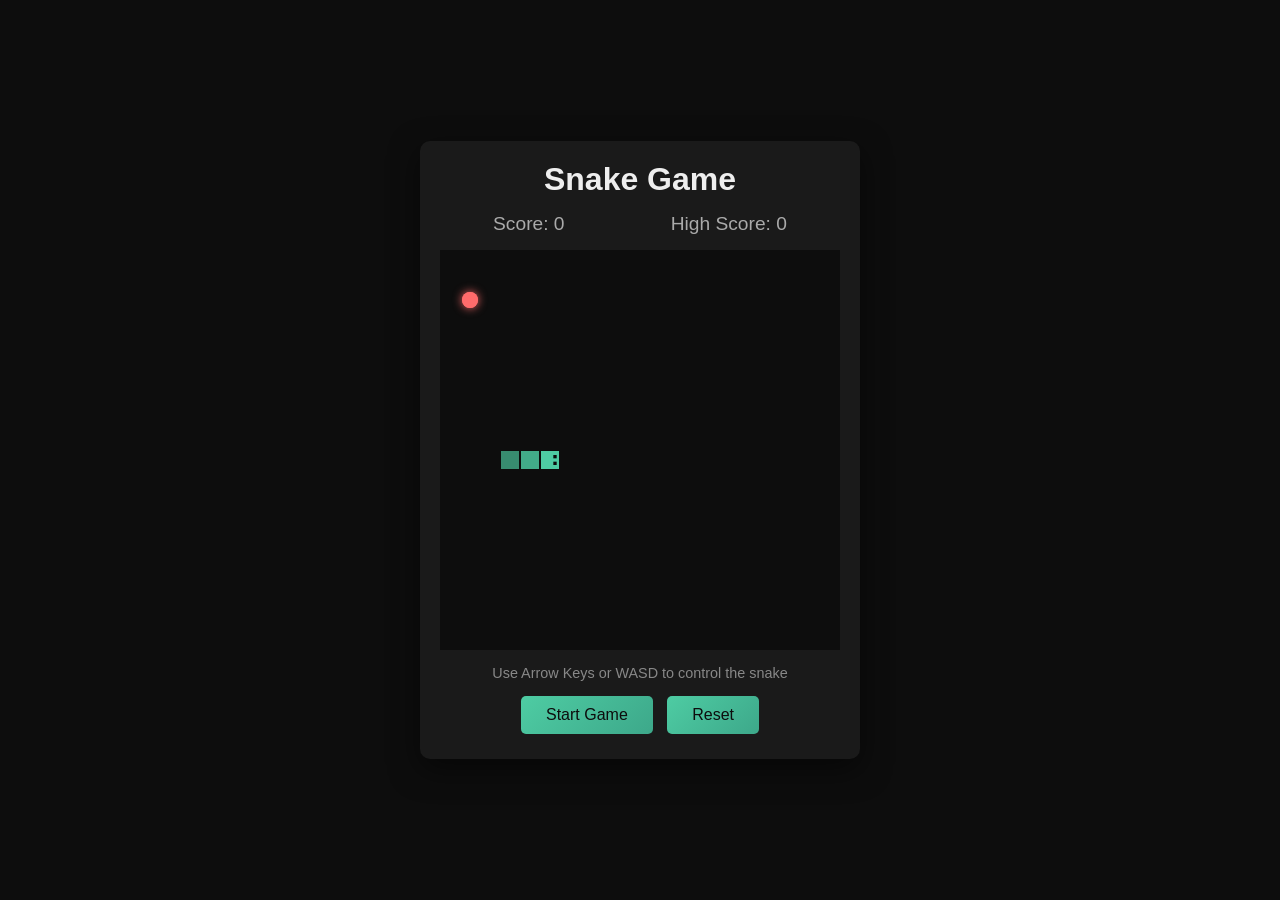
<file: index.html>
<!DOCTYPE html>
<html lang="en">
<head>
    <meta charset="UTF-8">
    <meta name="viewport" content="width=device-width, initial-scale=1.0">
    <title>Snake Game</title>
    <link rel="stylesheet" href="styles.css">
</head>
<body>
    <div class="game-container">
        <h1>Snake Game</h1>
        <div class="score-board">
            <span>Score: <span id="score">0</span></span>
            <span>High Score: <span id="high-score">0</span></span>
        </div>
        <canvas id="gameCanvas" width="400" height="400"></canvas>
        <div class="controls">
            <p>Use Arrow Keys or WASD to control the snake</p>
            <button id="startBtn">Start Game</button>
            <button id="resetBtn">Reset</button>
        </div>
        <div id="game-over" class="game-over hidden">
            <h2>Game Over!</h2>
            <p>Press Start to play again</p>
        </div>
    </div>
    <script src="game.js"></script>
</body>
</html>
</file>
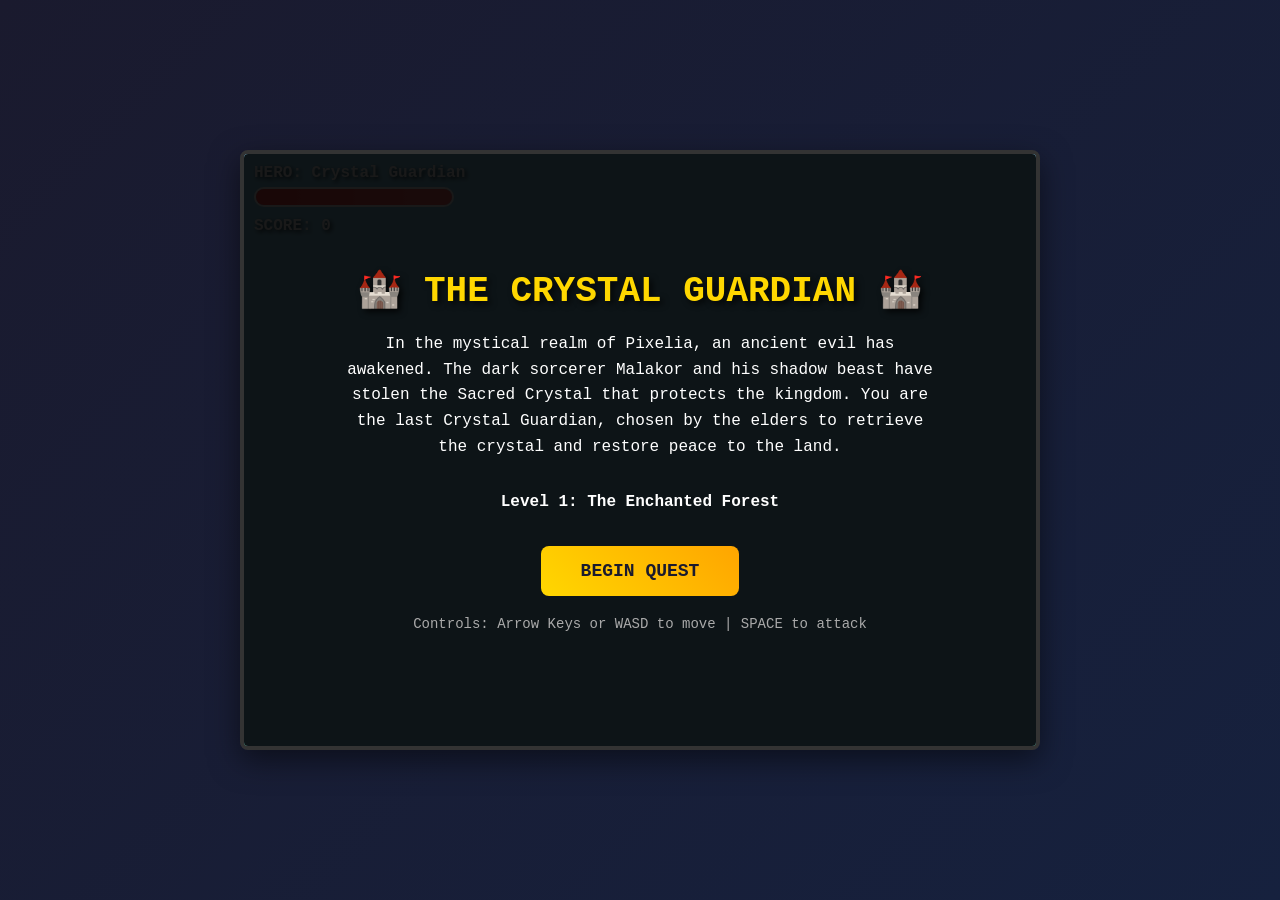
<file: game.html>
<!DOCTYPE html>
<html lang="en">
<head>
    <meta charset="UTF-8">
    <meta name="viewport" content="width=device-width, initial-scale=1.0">
    <title>The Crystal Guardian - Level 1</title>
    <style>
        * {
            margin: 0;
            padding: 0;
            box-sizing: border-box;
        }

        body {
            display: flex;
            justify-content: center;
            align-items: center;
            min-height: 100vh;
            background: linear-gradient(135deg, #1a1a2e 0%, #16213e 100%);
            font-family: 'Courier New', monospace;
            overflow: hidden;
        }

        #game-container {
            position: relative;
            width: 800px;
            height: 600px;
            background: linear-gradient(180deg, #87CEEB 0%, #98FB98 70%, #228B22 100%);
            border: 4px solid #333;
            border-radius: 8px;
            box-shadow: 0 10px 30px rgba(0,0,0,0.5);
            overflow: hidden;
        }

        #game-canvas {
            position: absolute;
            top: 0;
            left: 0;
        }

        #ui-overlay {
            position: absolute;
            top: 10px;
            left: 10px;
            color: white;
            text-shadow: 2px 2px 4px rgba(0,0,0,0.8);
            z-index: 10;
        }

        .stat {
            margin-bottom: 5px;
            font-size: 16px;
            font-weight: bold;
        }

        #story-panel {
            position: absolute;
            bottom: 20px;
            left: 50%;
            transform: translateX(-50%);
            width: 90%;
            background: rgba(0,0,0,0.8);
            color: white;
            padding: 15px;
            border-radius: 8px;
            text-align: center;
            font-size: 14px;
            line-height: 1.6;
            z-index: 10;
            display: none;
            border: 2px solid #FFD700;
        }

        #story-title {
            color: #FFD700;
            font-size: 18px;
            margin-bottom: 10px;
            font-weight: bold;
        }

        #start-screen, #game-over-screen, #victory-screen {
            position: absolute;
            top: 0;
            left: 0;
            width: 100%;
            height: 100%;
            background: rgba(0,0,0,0.9);
            display: flex;
            flex-direction: column;
            justify-content: center;
            align-items: center;
            color: white;
            z-index: 20;
            text-align: center;
        }

        #game-over-screen, #victory-screen {
            display: none;
        }

        h1 {
            color: #FFD700;
            font-size: 36px;
            margin-bottom: 20px;
            text-shadow: 3px 3px 6px rgba(0,0,0,0.8);
        }

        h2 {
            color: #FF6B6B;
            font-size: 28px;
            margin-bottom: 15px;
        }

        .victory-title {
            color: #4ECDC4 !important;
        }

        p {
            font-size: 16px;
            margin-bottom: 30px;
            max-width: 600px;
            line-height: 1.6;
        }

        button {
            background: linear-gradient(45deg, #FFD700, #FFA500);
            color: #1a1a2e;
            border: none;
            padding: 15px 40px;
            font-size: 18px;
            font-weight: bold;
            border-radius: 8px;
            cursor: pointer;
            transition: all 0.3s ease;
            font-family: 'Courier New', monospace;
        }

        button:hover {
            transform: scale(1.1);
            box-shadow: 0 5px 15px rgba(255, 215, 0, 0.4);
        }

        .controls {
            margin-top: 20px;
            font-size: 14px;
            color: #aaa;
        }

        .health-bar {
            width: 200px;
            height: 20px;
            background: #333;
            border: 2px solid #fff;
            border-radius: 10px;
            overflow: hidden;
            margin-top: 5px;
        }

        .health-fill {
            height: 100%;
            background: linear-gradient(90deg, #ff4444, #ff6b6b);
            transition: width 0.3s ease;
        }

        .enemy-health {
            position: absolute;
            width: 60px;
            height: 8px;
            background: #333;
            border: 1px solid #fff;
            border-radius: 4px;
            overflow: hidden;
        }

        .enemy-health-fill {
            height: 100%;
            background: #ff4444;
            transition: width 0.3s ease;
        }
    </style>
</head>
<body>
    <div id="game-container">
        <canvas id="game-canvas" width="800" height="600"></canvas>
        
        <div id="ui-overlay">
            <div class="stat">HERO: <span id="hero-name">Crystal Guardian</span></div>
            <div class="health-bar">
                <div class="health-fill" id="player-health" style="width: 100%"></div>
            </div>
            <div class="stat" style="margin-top: 10px;">SCORE: <span id="score">0</span></div>
        </div>

        <div id="story-panel">
            <div id="story-title">Story</div>
            <div id="story-text"></div>
        </div>

        <div id="start-screen">
            <h1>🏰 THE CRYSTAL GUARDIAN 🏰</h1>
            <p>
                In the mystical realm of Pixelia, an ancient evil has awakened. 
                The dark sorcerer Malakor and his shadow beast have stolen the Sacred Crystal 
                that protects the kingdom. You are the last Crystal Guardian, chosen by the 
                elders to retrieve the crystal and restore peace to the land.
            </p>
            <p><strong>Level 1: The Enchanted Forest</strong></p>
            <button onclick="startGame()">BEGIN QUEST</button>
            <div class="controls">
                Controls: Arrow Keys or WASD to move | SPACE to attack
            </div>
        </div>

        <div id="game-over-screen">
            <h2>💀 DEFEAT 💀</h2>
            <p>The darkness has consumed you... The kingdom falls into eternal shadow.</p>
            <p>Final Score: <span id="final-score-loss">0</span></p>
            <button onclick="restartGame()">TRY AGAIN</button>
        </div>

        <div id="victory-screen">
            <h1 class="victory-title">✨ VICTORY! ✨</h1>
            <p>
                Congratulations! You have defeated Malakor's minions and recovered 
                the first fragment of the Sacred Crystal! The forest is safe once more, 
                but this is only the beginning. Greater challenges await...
            </p>
            <p>Final Score: <span id="final-score-win">0</span></p>
            <button onclick="restartGame()">PLAY AGAIN</button>
        </div>
    </div>

    <script>
        // Game constants
        const canvas = document.getElementById('game-canvas');
        const ctx = canvas.getContext('2d');
        const GAME_WIDTH = 800;
        const GAME_HEIGHT = 600;

        // Game state
        let gameRunning = false;
        let score = 0;
        let keys = {};

        // Story segments
        const storySegments = [
            {
                trigger: 'start',
                title: 'The Quest Begins',
                text: 'You enter the Enchanted Forest. The air is thick with magic. Somewhere ahead, Malakor\'s minions guard the Crystal fragment. Stay vigilant!'
            },
            {
                trigger: 'enemy1_near',
                title: 'Shadow Beast Approaches',
                text: 'A Shadow Beast emerges from the darkness! These creatures feed on fear and guard Malakor\'s treasures. Defeat it to proceed!'
            },
            {
                trigger: 'enemy2_near',
                title: 'Dark Sorcerer\'s Apprentice',
                text: 'Malakor\'s apprentice appears! This dark mage wields powerful spells. Use your agility and courage to overcome this final challenge!'
            },
            {
                trigger: 'victory',
                title: 'Crystal Recovered',
                text: 'With both enemies defeated, the path to the Sacred Crystal is clear. You have proven yourself worthy, Guardian!'
            }
        ];

        let shownStories = [];

        // Player object
        const player = {
            x: 100,
            y: 450,
            width: 40,
            height: 60,
            speed: 5,
            health: 100,
            maxHealth: 100,
            attacking: false,
            attackCooldown: 0,
            direction: 'right',
            frame: 0,
            frameTimer: 0
        };

        // Enemies
        const enemies = [
            {
                id: 1,
                name: 'Shadow Beast',
                x: 500,
                y: 450,
                width: 50,
                height: 50,
                health: 60,
                maxHealth: 60,
                speed: 2,
                damage: 15,
                type: 'melee',
                alive: true,
                patrolStart: 400,
                patrolEnd: 700,
                direction: 1,
                frame: 0,
                frameTimer: 0
            },
            {
                id: 2,
                name: 'Dark Mage',
                x: 650,
                y: 200,
                width: 45,
                height: 65,
                health: 80,
                maxHealth: 80,
                speed: 1.5,
                damage: 20,
                type: 'ranged',
                alive: true,
                projectiles: [],
                shootCooldown: 0,
                frame: 0,
                frameTimer: 0
            }
        ];

        // Projectiles
        let projectiles = [];

        // Particles
        let particles = [];

        // Draw pixel art character
        function drawPlayer(x, y, direction, frame) {
            ctx.save();
            
            if (direction === 'left') {
                ctx.translate(x + player.width, y);
                ctx.scale(-1, 1);
                x = 0;
                y = 0;
            }

            // Body (blue tunic)
            ctx.fillStyle = '#4169E1';
            ctx.fillRect(x + 10, y + 20, 20, 25);
            
            // Head (skin tone)
            ctx.fillStyle = '#FFDBAC';
            ctx.fillRect(x + 12, y + 5, 16, 15);
            
            // Hair (brown)
            ctx.fillStyle = '#8B4513';
            ctx.fillRect(x + 10, y + 2, 20, 8);
            
            // Eyes
            ctx.fillStyle = '#000';
            ctx.fillRect(x + 18, y + 10, 3, 3);
            
            // Legs
            ctx.fillStyle = '#2F4F4F';
            if (frame % 2 === 0) {
                ctx.fillRect(x + 12, y + 45, 7, 15);
                ctx.fillRect(x + 21, y + 45, 7, 15);
            } else {
                ctx.fillRect(x + 10, y + 45, 7, 15);
                ctx.fillRect(x + 23, y + 45, 7, 15);
            }
            
            // Arms
            ctx.fillStyle = '#FFDBAC';
            if (player.attacking) {
                // Sword attack pose
                ctx.fillRect(x + 25, y + 22, 20, 6);
                // Sword
                ctx.fillStyle = '#C0C0C0';
                ctx.fillRect(x + 45, y + 20, 15, 4);
                ctx.fillStyle = '#FFD700';
                ctx.fillRect(x + 42, y + 18, 4, 8);
            } else {
                ctx.fillRect(x + 5, y + 22, 6, 18);
                ctx.fillRect(x + 29, y + 22, 6, 18);
            }
            
            // Cape
            ctx.fillStyle = '#DC143C';
            ctx.beginPath();
            ctx.moveTo(x + 10, y + 25);
            ctx.lineTo(x - 5, y + 40 + Math.sin(frame * 0.5) * 3);
            ctx.lineTo(x + 10, y + 45);
            ctx.fill();

            ctx.restore();
        }

        // Draw Shadow Beast
        function drawEnemy1(enemy) {
            if (!enemy.alive) return;
            
            const x = enemy.x;
            const y = enemy.y;
            const frame = enemy.frame;

            // Body (dark purple/black)
            ctx.fillStyle = '#2C1B3E';
            ctx.fillRect(x + 10, y + 15, 30, 25);
            
            // Head
            ctx.fillStyle = '#1A0F2E';
            ctx.fillRect(x + 15, y + 5, 20, 15);
            
            // Glowing eyes
            ctx.fillStyle = '#FF4500';
            ctx.fillRect(x + 18, y + 10, 4, 4);
            ctx.fillRect(x + 28, y + 10, 4, 4);
            
            // Ears
            ctx.fillStyle = '#2C1B3E';
            ctx.beginPath();
            ctx.moveTo(x + 15, y + 5);
            ctx.lineTo(x + 12, y - 5);
            ctx.lineTo(x + 20, y + 5);
            ctx.fill();
            ctx.beginPath();
            ctx.moveTo(x + 25, y + 5);
            ctx.lineTo(x + 28, y - 5);
            ctx.lineTo(x + 35, y + 5);
            ctx.fill();
            
            // Legs (animated)
            ctx.fillStyle = '#1A0F2E';
            if (frame % 2 === 0) {
                ctx.fillRect(x + 12, y + 40, 8, 10);
                ctx.fillRect(x + 30, y + 40, 8, 10);
            } else {
                ctx.fillRect(x + 10, y + 40, 8, 10);
                ctx.fillRect(x + 32, y + 40, 8, 10);
            }
            
            // Tail
            ctx.fillStyle = '#2C1B3E';
            ctx.beginPath();
            ctx.moveTo(x + 40, y + 25);
            ctx.lineTo(x + 55, y + 20 + Math.sin(frame * 0.3) * 5);
            ctx.lineTo(x + 40, y + 30);
            ctx.fill();
            
            // Claws
            ctx.fillStyle = '#8B0000';
            ctx.fillRect(x + 10, y + 48, 4, 4);
            ctx.fillRect(x + 36, y + 48, 4, 4);
        }

        // Draw Dark Mage
        function drawEnemy2(enemy) {
            if (!enemy.alive) return;
            
            const x = enemy.x;
            const y = enemy.y;
            const frame = enemy.frame;

            // Robes (dark purple)
            ctx.fillStyle = '#4B0082';
            ctx.fillRect(x + 10, y + 20, 25, 35);
            
            // Hood
            ctx.fillStyle = '#2F004F';
            ctx.fillRect(x + 8, y + 5, 29, 20);
            
            // Face (pale)
            ctx.fillStyle = '#E8D4C0';
            ctx.fillRect(x + 15, y + 12, 15, 12);
            
            // Glowing eyes
            ctx.fillStyle = '#00FF00';
            ctx.fillRect(x + 18, y + 16, 3, 3);
            ctx.fillRect(x + 24, y + 16, 3, 3);
            
            // Staff
            ctx.fillStyle = '#8B4513';
            ctx.fillRect(x + 38, y + 15, 4, 40);
            
            // Staff gem
            ctx.fillStyle = '#FF1493';
            ctx.beginPath();
            ctx.arc(x + 40, y + 12, 5, 0, Math.PI * 2);
            ctx.fill();
            
            // Hands holding staff
            ctx.fillStyle = '#E8D4C0';
            ctx.fillRect(x + 35, y + 30, 8, 6);
            
            // Feet
            ctx.fillStyle = '#2F004F';
            ctx.fillRect(x + 12, y + 55, 8, 8);
            ctx.fillRect(x + 25, y + 55, 8, 8);
            
            // Magic aura
            ctx.strokeStyle = 'rgba(138, 43, 226, 0.5)';
            ctx.lineWidth = 2;
            ctx.beginPath();
            ctx.arc(x + 22, y + 35, 30 + Math.sin(frame * 0.2) * 3, 0, Math.PI * 2);
            ctx.stroke();
        }

        // Create particle effect
        function createParticles(x, y, color, count) {
            for (let i = 0; i < count; i++) {
                particles.push({
                    x: x,
                    y: y,
                    vx: (Math.random() - 0.5) * 8,
                    vy: (Math.random() - 0.5) * 8,
                    life: 1,
                    color: color
                });
            }
        }

        // Update and draw particles
        function updateParticles() {
            for (let i = particles.length - 1; i >= 0; i--) {
                const p = particles[i];
                p.x += p.vx;
                p.y += p.vy;
                p.life -= 0.03;
                
                if (p.life <= 0) {
                    particles.splice(i, 1);
                    continue;
                }
                
                ctx.globalAlpha = p.life;
                ctx.fillStyle = p.color;
                ctx.fillRect(p.x, p.y, 4, 4);
                ctx.globalAlpha = 1;
            }
        }

        // Show story panel
        function showStory(segment) {
            if (shownStories.includes(segment.trigger)) return;
            
            shownStories.push(segment.trigger);
            const panel = document.getElementById('story-panel');
            document.getElementById('story-title').textContent = segment.title;
            document.getElementById('story-text').textContent = segment.text;
            panel.style.display = 'block';
            
            setTimeout(() => {
                panel.style.display = 'none';
            }, 5000);
        }

        // Check collision
        function checkCollision(rect1, rect2) {
            return rect1.x < rect2.x + rect2.width &&
                   rect1.x + rect1.width > rect2.x &&
                   rect1.y < rect2.y + rect2.height &&
                   rect1.y + rect1.height > rect2.y;
        }

        // Update player
        function updatePlayer() {
            // Movement
            if (keys['ArrowLeft'] || keys['KeyA']) {
                player.x -= player.speed;
                player.direction = 'left';
            }
            if (keys['ArrowRight'] || keys['KeyD']) {
                player.x += player.speed;
                player.direction = 'right';
            }
            if (keys['ArrowUp'] || keys['KeyW']) {
                player.y -= player.speed;
            }
            if (keys['ArrowDown'] || keys['KeyS']) {
                player.y += player.speed;
            }

            // Boundary checks
            player.x = Math.max(0, Math.min(GAME_WIDTH - player.width, player.x));
            player.y = Math.max(0, Math.min(GAME_HEIGHT - player.height, player.y));

            // Attack
            if (keys['Space'] && player.attackCooldown <= 0) {
                player.attacking = true;
                player.attackCooldown = 20;
                
                // Check enemy hits
                const attackRange = {
                    x: player.direction === 'right' ? player.x + player.width : player.x - 30,
                    y: player.y,
                    width: 30,
                    height: player.height
                };

                enemies.forEach(enemy => {
                    if (enemy.alive && checkCollision(attackRange, enemy)) {
                        enemy.health -= 20;
                        createParticles(enemy.x + enemy.width/2, enemy.y + enemy.height/2, '#FF4500', 10);
                        
                        if (enemy.health <= 0) {
                            enemy.alive = false;
                            score += 100;
                            createParticles(enemy.x + enemy.width/2, enemy.y + enemy.height/2, '#FFD700', 20);
                        }
                    }
                });

                setTimeout(() => player.attacking = false, 200);
            }

            if (player.attackCooldown > 0) player.attackCooldown--;

            // Animation
            player.frameTimer++;
            if (player.frameTimer > 10) {
                player.frame++;
                player.frameTimer = 0;
            }
        }

        // Update enemies
        function updateEnemies() {
            enemies.forEach(enemy => {
                if (!enemy.alive) return;

                // Animation
                enemy.frameTimer++;
                if (enemy.frameTimer > 15) {
                    enemy.frame++;
                    enemy.frameTimer = 0;
                }

                if (enemy.id === 1) {
                    // Shadow Beast - patrols and chases
                    const distToPlayer = Math.sqrt(Math.pow(player.x - enemy.x, 2) + Math.pow(player.y - enemy.y, 2));
                    
                    if (distToPlayer < 200) {
                        // Chase player
                        const angle = Math.atan2(player.y - enemy.y, player.x - enemy.x);
                        enemy.x += Math.cos(angle) * enemy.speed;
                        enemy.y += Math.sin(angle) * enemy.speed;
                    } else {
                        // Patrol
                        enemy.x += enemy.speed * enemy.direction;
                        if (enemy.x > enemy.patrolEnd || enemy.x < enemy.patrolStart) {
                            enemy.direction *= -1;
                        }
                    }

                    // Collision with player
                    if (checkCollision(player, enemy)) {
                        player.health -= enemy.damage / 30;
                        createParticles(player.x + player.width/2, player.y + player.height/2, '#FF0000', 5);
                    }

                    // Show story when near
                    if (distToPlayer < 250) {
                        showStory(storySegments[1]);
                    }

                } else if (enemy.id === 2) {
                    // Dark Mage - keeps distance and shoots
                    const distToPlayer = Math.sqrt(Math.pow(player.x - enemy.x, 2) + Math.pow(player.y - enemy.y, 2));
                    
                    // Keep distance
                    if (distToPlayer < 150) {
                        const angle = Math.atan2(enemy.y - player.y, enemy.x - player.x);
                        enemy.x += Math.cos(angle) * enemy.speed;
                        enemy.y += Math.sin(angle) * enemy.speed;
                    } else if (distToPlayer > 300) {
                        const angle = Math.atan2(player.y - enemy.y, player.x - enemy.x);
                        enemy.x += Math.cos(angle) * enemy.speed;
                        enemy.y += Math.sin(angle) * enemy.speed;
                    }

                    // Shoot projectiles
                    if (enemy.shootCooldown <= 0) {
                        const angle = Math.atan2(player.y - enemy.y, player.x - enemy.x);
                        projectiles.push({
                            x: enemy.x + enemy.width/2,
                            y: enemy.y + enemy.height/2,
                            vx: Math.cos(angle) * 5,
                            vy: Math.sin(angle) * 5,
                            damage: 15,
                            isEnemy: true
                        });
                        enemy.shootCooldown = 120;
                    }
                    enemy.shootCooldown--;

                    // Show story when near
                    if (distToPlayer < 350 && enemies[0].alive === false) {
                        showStory(storySegments[2]);
                    }
                }

                // Boundary checks
                enemy.x = Math.max(0, Math.min(GAME_WIDTH - enemy.width, enemy.x));
                enemy.y = Math.max(0, Math.min(GAME_HEIGHT - enemy.height, enemy.y));
            });
        }

        // Update projectiles
        function updateProjectiles() {
            for (let i = projectiles.length - 1; i >= 0; i--) {
                const proj = projectiles[i];
                proj.x += proj.vx;
                proj.y += proj.vy;

                // Remove if out of bounds
                if (proj.x < 0 || proj.x > GAME_WIDTH || proj.y < 0 || proj.y > GAME_HEIGHT) {
                    projectiles.splice(i, 1);
                    continue;
                }

                // Check collision with player
                if (proj.isEnemy && checkCollision(proj, player)) {
                    player.health -= proj.damage;
                    createParticles(player.x + player.width/2, player.y + player.height/2, '#FF0000', 8);
                    projectiles.splice(i, 1);
                    continue;
                }
            }
        }

        // Draw everything
        function draw() {
            // Clear canvas
            ctx.clearRect(0, 0, GAME_WIDTH, GAME_HEIGHT);

            // Draw background elements
            // Grass
            ctx.fillStyle = '#228B22';
            ctx.fillRect(0, 500, GAME_WIDTH, 100);
            
            // Trees
            for (let i = 0; i < 5; i++) {
                const treeX = 100 + i * 150;
                // Trunk
                ctx.fillStyle = '#8B4513';
                ctx.fillRect(treeX, 400, 30, 100);
                // Leaves
                ctx.fillStyle = '#006400';
                ctx.beginPath();
                ctx.moveTo(treeX - 20, 400);
                ctx.lineTo(treeX + 15, 320);
                ctx.lineTo(treeX + 50, 400);
                ctx.fill();
            }

            // Draw ground decoration
            ctx.fillStyle = '#90EE90';
            for (let i = 0; i < 20; i++) {
                const grassX = (i * 47) % GAME_WIDTH;
                const grassY = 480 + (i % 3) * 10;
                ctx.fillRect(grassX, grassY, 3, 15);
            }

            // Draw player
            drawPlayer(player.x, player.y, player.direction, player.frame);

            // Draw enemies
            drawEnemy1(enemies[0]);
            drawEnemy2(enemies[1]);

            // Draw projectiles
            projectiles.forEach(proj => {
                ctx.fillStyle = '#FF1493';
                ctx.beginPath();
                ctx.arc(proj.x, proj.y, 8, 0, Math.PI * 2);
                ctx.fill();
                
                // Glow effect
                ctx.fillStyle = 'rgba(255, 20, 147, 0.5)';
                ctx.beginPath();
                ctx.arc(proj.x, proj.y, 12, 0, Math.PI * 2);
                ctx.fill();
            });

            // Draw particles
            updateParticles();

            // Draw enemy health bars
            enemies.forEach(enemy => {
                if (enemy.alive) {
                    const healthPercent = (enemy.health / enemy.maxHealth) * 100;
                    ctx.fillStyle = '#333';
                    ctx.fillRect(enemy.x, enemy.y - 15, enemy.width, 8);
                    ctx.fillStyle = '#ff4444';
                    ctx.fillRect(enemy.x, enemy.y - 15, enemy.width * (healthPercent / 100), 8);
                }
            });

            // Update UI
            document.getElementById('player-health').style.width = Math.max(0, player.health) + '%';
            document.getElementById('score').textContent = score;
        }

        // Game loop
        function gameLoop() {
            if (!gameRunning) return;

            updatePlayer();
            updateEnemies();
            updateProjectiles();
            draw();

            // Check game over
            if (player.health <= 0) {
                gameOver();
                return;
            }

            // Check victory
            if (!enemies[0].alive && !enemies[1].alive) {
                victory();
                return;
            }

            requestAnimationFrame(gameLoop);
        }

        // Start game
        function startGame() {
            document.getElementById('start-screen').style.display = 'none';
            gameRunning = true;
            score = 0;
            player.health = 100;
            player.x = 100;
            player.y = 450;
            
            enemies[0].health = 60;
            enemies[0].alive = true;
            enemies[0].x = 500;
            enemies[0].y = 450;
            
            enemies[1].health = 80;
            enemies[1].alive = true;
            enemies[1].x = 650;
            enemies[1].y = 200;
            
            projectiles = [];
            particles = [];
            shownStories = [];

            // Show initial story
            showStory(storySegments[0]);

            gameLoop();
        }

        // Game over
        function gameOver() {
            gameRunning = false;
            document.getElementById('final-score-loss').textContent = score;
            document.getElementById('game-over-screen').style.display = 'flex';
        }

        // Victory
        function victory() {
            gameRunning = false;
            score += 500; // Bonus for completing level
            document.getElementById('final-score-win').textContent = score;
            showStory(storySegments[3]);
            setTimeout(() => {
                document.getElementById('victory-screen').style.display = 'flex';
            }, 1000);
        }

        // Restart game
        function restartGame() {
            document.getElementById('game-over-screen').style.display = 'none';
            document.getElementById('victory-screen').style.display = 'none';
            startGame();
        }

        // Event listeners
        window.addEventListener('keydown', (e) => {
            keys[e.code] = true;
            if (e.code === 'Space') e.preventDefault();
        });

        window.addEventListener('keyup', (e) => {
            keys[e.code] = false;
        });

        // Initial draw
        ctx.fillStyle = '#87CEEB';
        ctx.fillRect(0, 0, GAME_WIDTH, GAME_HEIGHT);
    </script>
</body>
</html>
</file>
<file: styles.css>
* {
    margin: 0;
    padding: 0;
    box-sizing: border-box;
}

body {
    font-family: 'Arial', sans-serif;
    background: #0d0d0d;
    display: flex;
    justify-content: center;
    align-items: center;
    min-height: 100vh;
}

.game-container {
    background: #1a1a1a;
    border-radius: 10px;
    padding: 20px;
    box-shadow: 0 10px 30px rgba(0, 0, 0, 0.5);
    text-align: center;
}

h1 {
    color: #eee;
    margin-bottom: 15px;
    font-size: 2rem;
}

.score-board {
    display: flex;
    justify-content: space-around;
    margin-bottom: 15px;
    font-size: 1.2rem;
    color: #aaa;
}

#gameCanvas {
    border: none;
    background-color: #0d0d0d;
    display: block;
    margin: 0 auto;
}

.controls {
    margin-top: 15px;
}

.controls p {
    color: #888;
    margin-bottom: 10px;
    font-size: 0.9rem;
}

button {
    background: linear-gradient(135deg, #4ecca3 0%, #3da88a 100%);
    color: #0d0d0d;
    border: none;
    padding: 10px 25px;
    margin: 5px;
    border-radius: 5px;
    cursor: pointer;
    font-size: 1rem;
    transition: transform 0.2s, box-shadow 0.2s;
}

button:hover {
    transform: translateY(-2px);
    box-shadow: 0 5px 15px rgba(78, 204, 163, 0.4);
}

button:active {
    transform: translateY(0);
}

.game-over {
    position: absolute;
    top: 50%;
    left: 50%;
    transform: translate(-50%, -50%);
    background: rgba(0, 0, 0, 0.95);
    color: white;
    padding: 30px;
    border-radius: 10px;
    z-index: 10;
}

.game-over h2 {
    color: #ff6b6b;
    margin-bottom: 10px;
}

.hidden {
    display: none;
}
</file>
